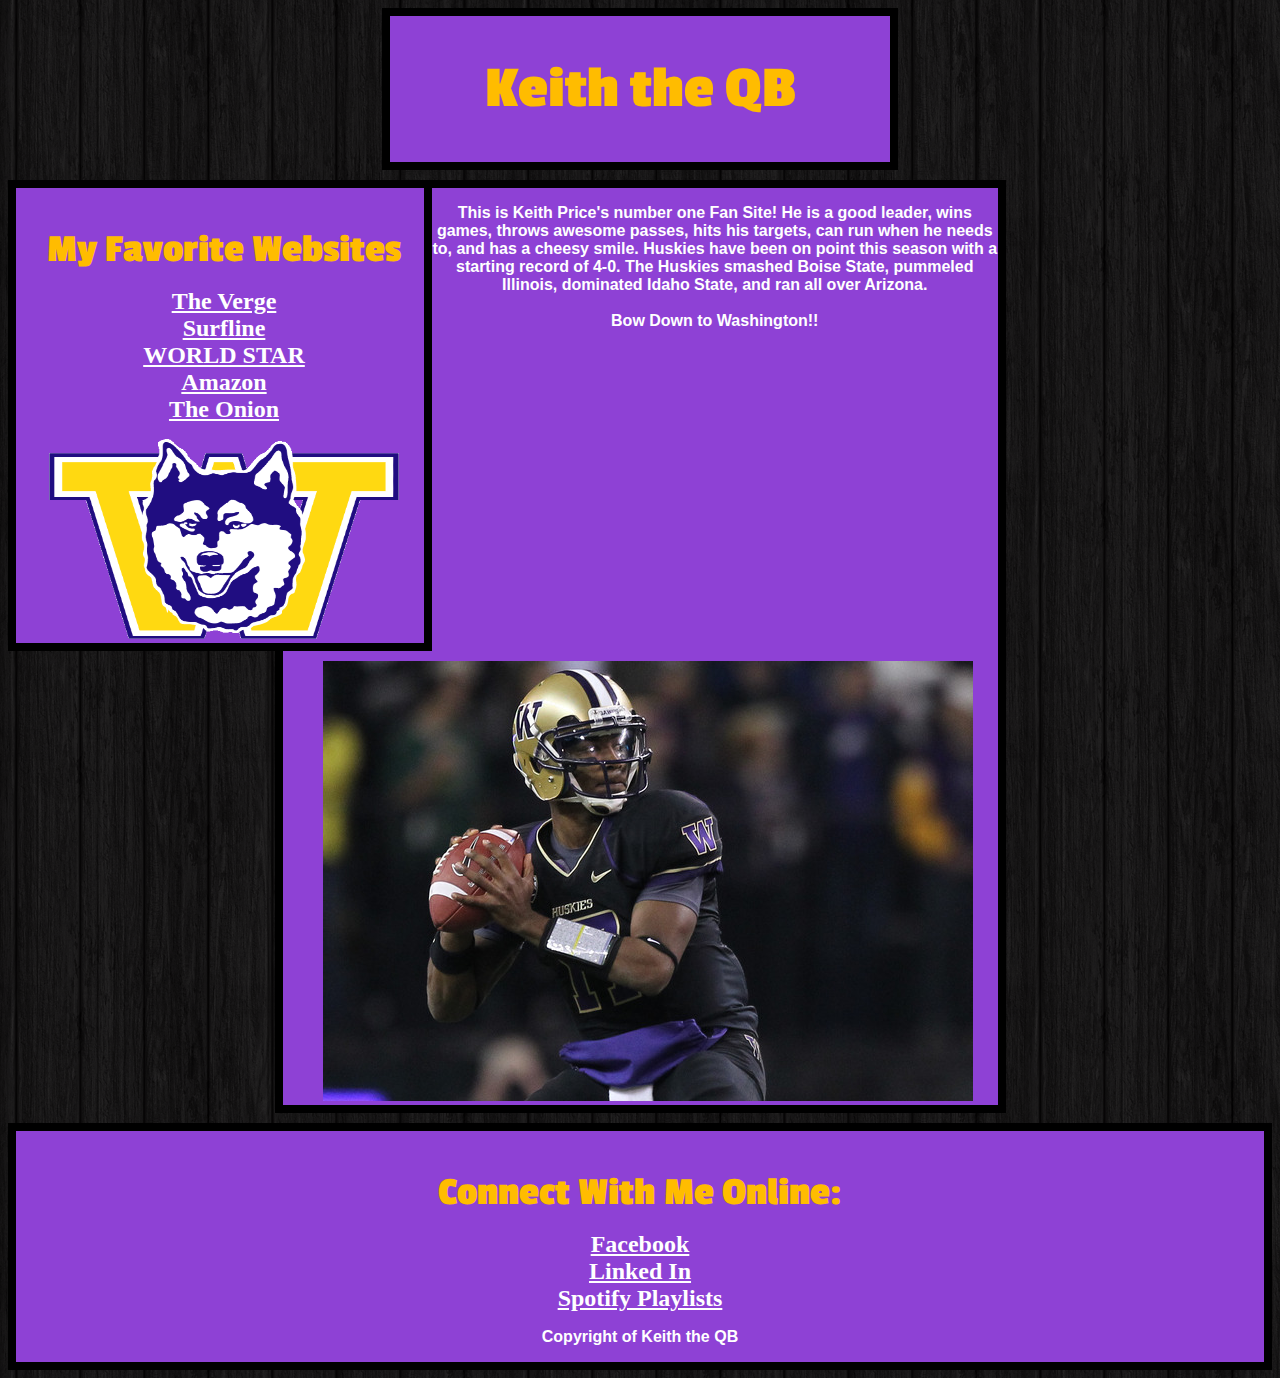
<file: introToCss.html>
<!DOCTYPE html>
	<head> 
		<title> Keith the QB  </title>
		<link rel="stylesheet" type="text/css" href="test.css" /> <!--link the CSS file-->
		<link href='http://fonts.googleapis.com/css?family=Passion+One' rel='stylesheet' type='text/css'>
	</head>

	<body>
		<div id = "Header">
			<h1> Keith the QB </h1>
		</div>
		
		<div id = "LeftNav">
			<h3> My Favorite Websites </h3>
			<ul>
				<li><a href="https://www.theverge.com">The Verge</a></li>
				<li><a href="https://www.surfline.com">Surfline</a></li>
				<li><a href="https://www.worldstarhiphop">WORLD STAR</a></li>
				<li><a href="https://www.amazon.com">Amazon</a></li>
				<li><a href="https://www.theonion.com">The Onion</a></li>
			</ul>
			<img src="icon.gif" width="350px" height="200px">
		</div>
		
		<div id = "Content">
			<p> This is Keith Price's number one Fan Site! He is a good leader, wins games, throws awesome passes, hits his targets, can run when he needs to, and has a cheesy smile. Huskies have been on point this season with a starting record of 4-0. The Huskies smashed Boise State, pummeled Illinois, dominated Idaho State, and ran all over Arizona. <br /><br /> <span id="bow">Bow Down to Washington!!</span></p>
			<img src="price.jpg">
		</div>
		
		<div id = "Footer">
			<h3>Connect With Me Online:</h3>
			<ul>
				<li><a href="https://www.Facebook.com">Facebook</a></li>
				<li><a href="https://www.Linkedin.com">Linked In</a></li>
				<li><a href="https://www.Spotify.com">Spotify Playlists</a></li>
			</ul>
			<p>Copyright of Keith the QB</p>
		</div>

	</body>

</html>
</file>
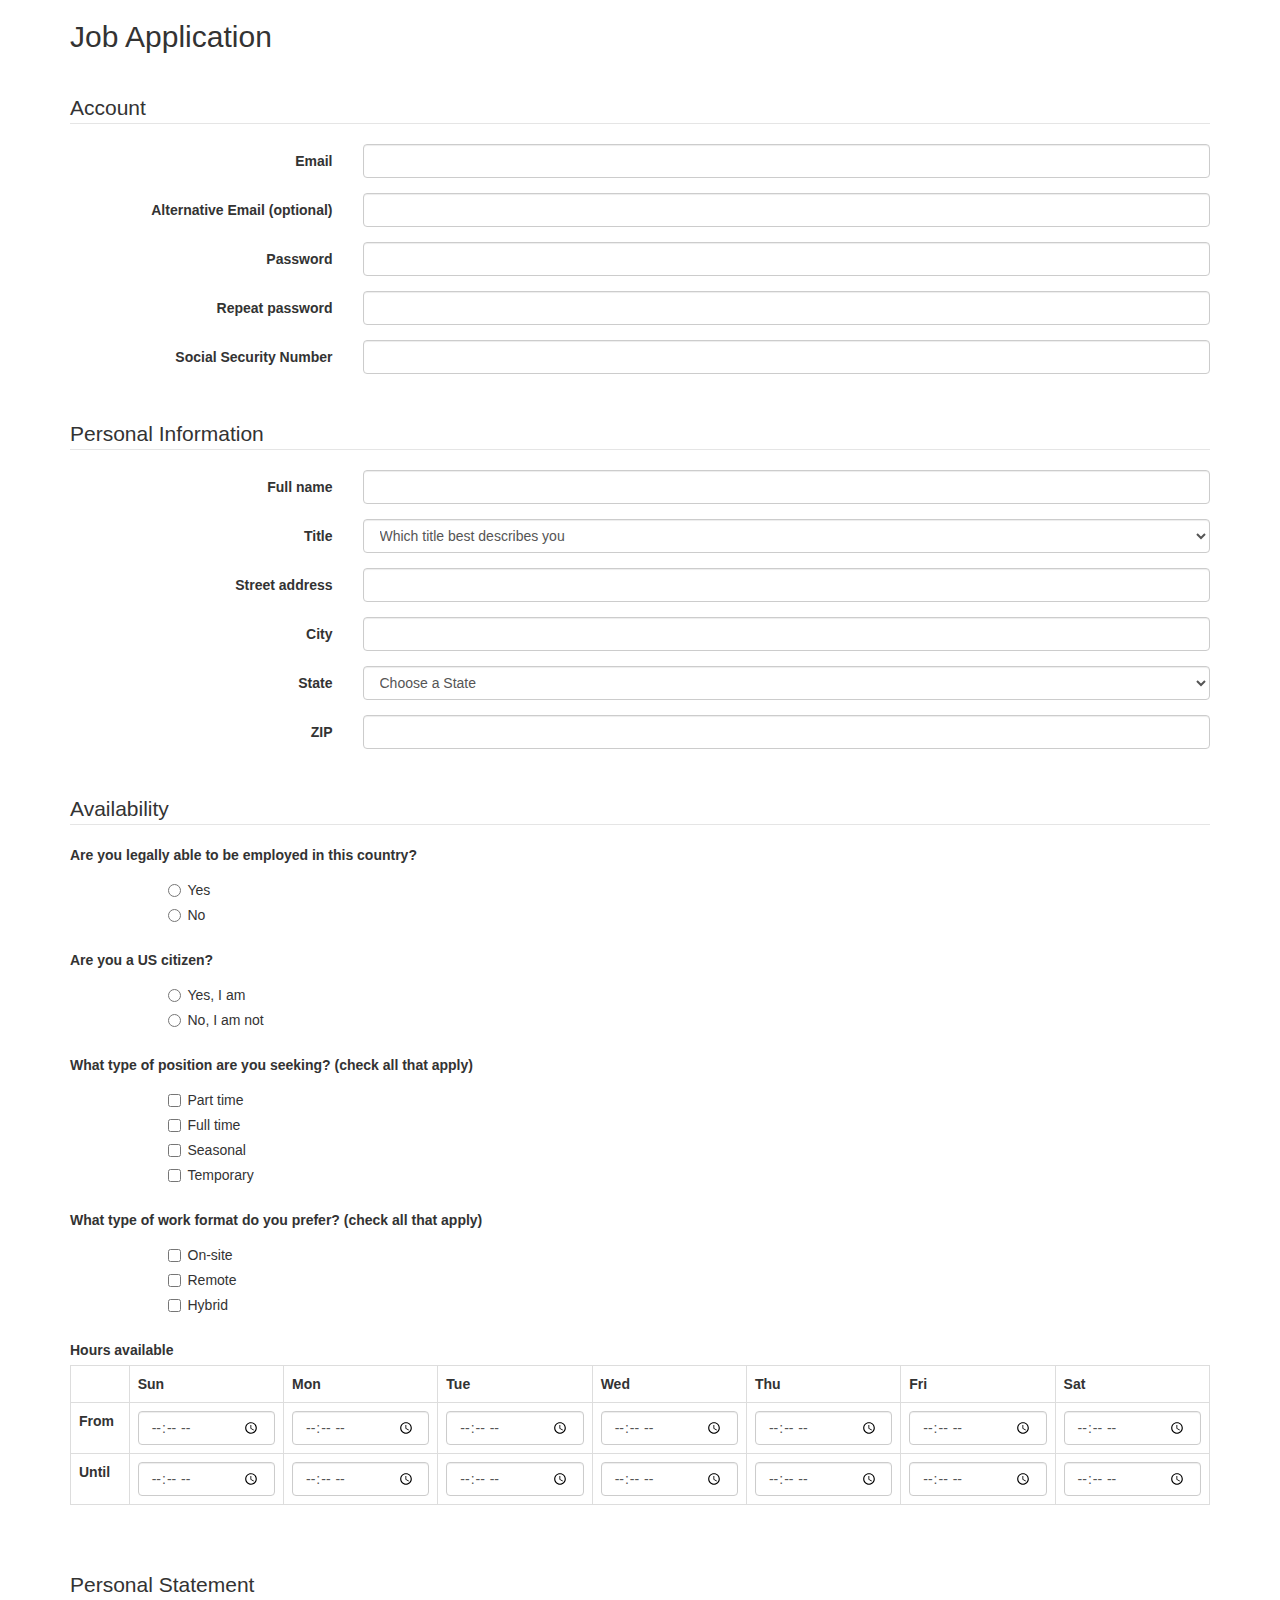
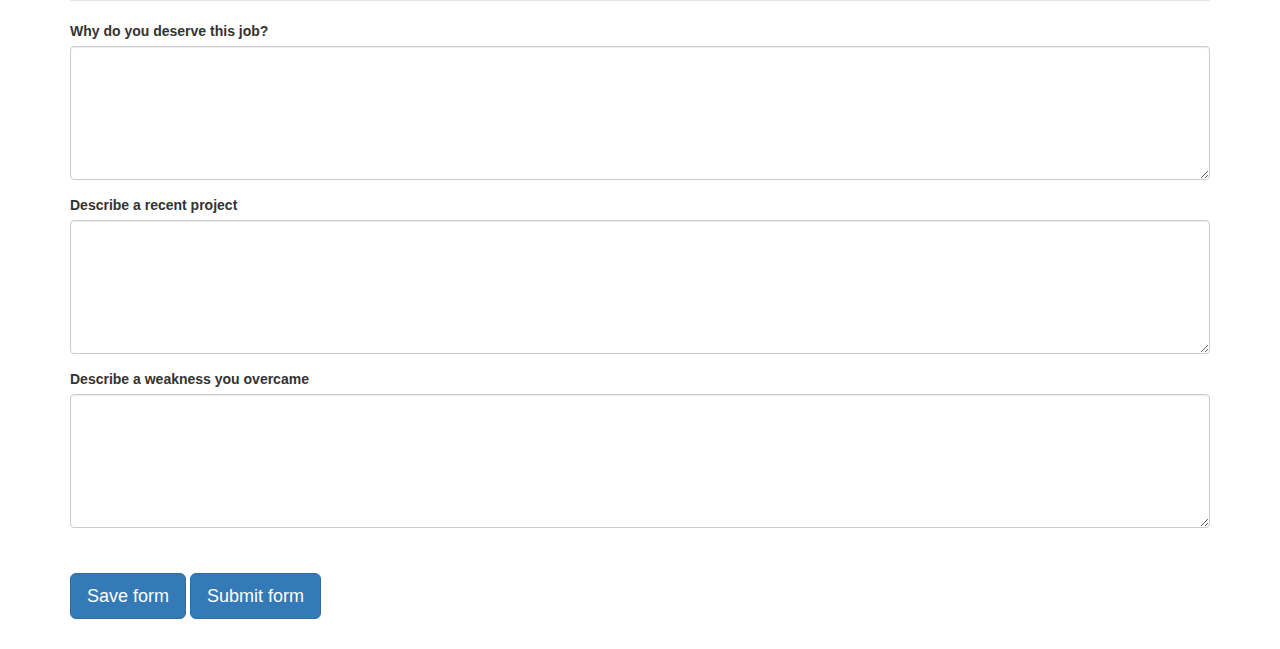
<file: jobApplicationForm.html>
<!DOCTYPE html>
<html>
<head>
	<meta charset="utf-8">
	<meta name="viewport" content="width=device-width, initial-scale=1.0">
	<title>Job Application</title>
	<link href="http://netdna.bootstrapcdn.com/bootstrap/3.0.0/css/bootstrap.min.css" rel="stylesheet">
</head>
<body>
<div class="container">

<h2>Job Application</h2>
<p>&nbsp;</p>

<form role="form" action="http://gclass.alexburner.com/formtest.php" method="post">

	<fieldset class="form-horizontal" >
		<legend>Account</legend>
		<div class="form-group">
			<label class="col-sm-3 control-label">Email</label>
			<div class="col-sm-9">
				<input class="form-control" type="text" name="email">
			</div>
		</div>
        <div class="form-group">
			<label class="col-sm-3 control-label">Alternative Email (optional)</label>
			<div class="col-sm-9">
				<input class="form-control" type="text" name="alternative email">
			</div>
		</div>
		<div class="form-group">
			<label class="col-sm-3 control-label">Password</label>
			<div class="col-sm-9">
				<input class="form-control" type="password" name="password">
			</div>
		</div>
		<div class="form-group">
			<label class="col-sm-3 control-label">Repeat password</label>
			<div class="col-sm-9">
				<input class="form-control" type="password" name="repeat_password">
			</div>
		</div>
        <div class="form-group">
			<label class="col-sm-3 control-label">Social Security Number</label>
			<div class="col-sm-9">
				<input class="form-control" type="password" name="ssn">
			</div>
		</div>
	</fieldset>

	<p>&nbsp;</p>

	<fieldset class="form-horizontal" >
		<legend>Personal Information</legend>
		<div class="form-group">
			<label class="col-sm-3 control-label">Full name</label>
			<div class="col-sm-9">
				<input class="form-control" type="text" name="name">
			</div>
		</div>
        <div class="form-group">
			<label class="col-sm-3 control-label">Title</label>
			<div class="col-sm-9">
				<select class="form-control" name="title">
					<option value="" selected="true">Which title best describes you</option>
					<option value="mr">Mr</option>
					<option value="mrs">Mrs</option>
                    <option value="ms">Ms</option>
                    <option value="miss">Miss</option>
                    <option value="mx">Mx</option>
                    <option value="notanswer">Prefer not to answer</option>
				</select>
			</div>
		</div>
		<div class="form-group">
			<label class="col-sm-3 control-label">Street address</label>
			<div class="col-sm-9">
				<input class="form-control" type="text" name="street">
			</div>
		</div>
		<div class="form-group">
			<label class="col-sm-3 control-label">City</label>
			<div class="col-sm-9">
				<input class="form-control" type="text" name="city">
			</div>
		</div>
		<div class="form-group">
			<label class="col-sm-3 control-label">State</label>
			<div class="col-sm-9">
				<select class="form-control" name="state">
					<option value="" selected="true">Choose a State</option>
					<option value="AL">Alabama</option>
					<option value="AK">Alaska</option>
					<option value="AZ">Arizona</option>
					<option value="AR">Arkansas</option>
					<option value="CA">California</option>
					<option value="CO">Colorado</option>
					<option value="CT">Connecticut</option>
					<option value="DE">Delaware</option>
					<option value="DC">District of Columbia</option>
					<option value="FL">Florida</option>
					<option value="GA">Georgia</option>
					<option value="HI">Hawaii</option>
					<option value="ID">Idaho</option>
					<option value="IL">Illinois</option>
					<option value="IN">Indiana</option>
					<option value="IA">Iowa</option>
					<option value="KS">Kansas</option>
					<option value="KY">Kentucky</option>
					<option value="LA">Louisiana</option>
					<option value="ME">Maine</option>
					<option value="MD">Maryland</option>
					<option value="MA">Massachusetts</option>
					<option value="MI">Michigan</option>
					<option value="MN">Minnesota</option>
					<option value="MS">Mississippi</option>
					<option value="MO">Missouri</option>
					<option value="MT">Montana</option>
					<option value="NE">Nebraska</option>
					<option value="NV">Nevada</option>
					<option value="NH">New Hampshire</option>
					<option value="NJ">New Jersey</option>
					<option value="NM">New Mexico</option>
					<option value="NY">New York</option>
					<option value="NC">North Carolina</option>
					<option value="ND">North Dakota</option>
					<option value="OH">Ohio</option>
					<option value="OK">Oklahoma</option>
					<option value="OR">Oregon</option>
					<option value="PA">Pennsylvania</option>
					<option value="RI">Rhode Island</option>
					<option value="SC">South Carolina</option>
					<option value="SD">South Dakota</option>
					<option value="TN">Tennessee</option>
					<option value="TX">Texas</option>
					<option value="UT">Utah</option>
					<option value="VT">Vermont</option>
					<option value="VA">Virginia</option>
					<option value="WA">Washington</option>
					<option value="WV">West Virginia</option>
					<option value="WI">Wisconsin</option>
					<option value="WY">Wyoming</option>
				</select>
			</div>
		</div>
		<div class="form-group">
			<label class="col-sm-3 control-label">ZIP</label>
			<div class="col-sm-9">
				<input class="form-control" type="text" name="zip">
			</div>
		</div>
	</fieldset>

	<p>&nbsp;</p>

	<fieldset>
		<legend>Availability</legend>
		<div class="form-group row">
			<label class="col-sm-12 control-label">Are you legally able to be employed in this country?</label>
			<div class="col-sm-offset-1 col-sm-11">
				<div class="radio">
					<label>
						<input type="radio" name="legal" value="yes">Yes
					</label>
				</div>
				<div class="radio">
					<label>
						<input type="radio" name="legal" value="no">No
					</label>
				</div>
			</div>
		</div>
        <div class="form-group row">
			<label class="col-sm-12 control-label">Are you a US citizen?</label>
			<div class="col-sm-offset-1 col-sm-11">
				<div class="radio">
					<label>
						<input type="radio" name="citizen" value="yes">Yes, I am
					</label>
				</div>
				<div class="radio">
					<label>
						<input type="radio" name="citizen" value="no">No, I am not
					</label>
				</div>
			</div>
		</div>
		<div class="form-group row">
			<label class="col-sm-12 control-label">What type of position are you seeking? (check all that apply)</label>
			<div class="col-sm-offset-1 col-sm-11">
				<div class="checkbox">
					<label>
						<input type="checkbox" name="position_pt" value="parttime">
						Part time
					</label>
				</div>
				<div class="checkbox">
					<label>
						<input type="checkbox" name="position_ft" value="fulltime">
						Full time
					</label>
				</div>
				<div class="checkbox">
					<label>
						<input type="checkbox" name="position_sl" value="seasonal">
						Seasonal
					</label>
				</div>
				<div class="checkbox">
					<label>
						<input type="checkbox" name="position_tp" value="temporary">
						Temporary
					</label>
				</div>
			</div>
		</div>
        <div class="form-group row">
			<label class="col-sm-12 control-label">What type of work format do you prefer? (check all that apply)</label>
			<div class="col-sm-offset-1 col-sm-11">
				<div class="checkbox">
					<label>
						<input type="checkbox" name="format_os" value="onsite">
						On-site
					</label>
				</div>
				<div class="checkbox">
					<label>
						<input type="checkbox" name="format_re" value="remote">
						Remote
					</label>
				</div>
				<div class="checkbox">
					<label>
						<input type="checkbox" name="format_hy" value="hybrid">
						Hybrid
					</label>
				</div>
			</div>
		</div>
		<div class="form-group row">
			<label class="col-sm-12 control-label">Hours available</label>
			<div class="col-sm-12">
				<table class="table table-bordered">
					<tr>
						<td></td>
						<th>Sun</th>
						<th>Mon</th>
						<th>Tue</th>
						<th>Wed</th>
						<th>Thu</th>
						<th>Fri</th>
						<th>Sat</th>
					</tr>
					<tr>
						<th>From</th>
						<td><input class="form-control" type="time" name="su_from"></td>
						<td><input class="form-control" type="time" name="mo_from"></td>
						<td><input class="form-control" type="time" name="tu_from"></td>
						<td><input class="form-control" type="time" name="we_from"></td>
						<td><input class="form-control" type="time" name="th_from"></td>
						<td><input class="form-control" type="time" name="fr_from"></td>
						<td><input class="form-control" type="time" name="sa_from"></td>
					</tr>
					<tr>
						<th>Until</th>
						<td><input class="form-control" type="time" name="su_until"></td>
						<td><input class="form-control" type="time" name="mo_until"></td>
						<td><input class="form-control" type="time" name="tu_until"></td>
						<td><input class="form-control" type="time" name="we_until"></td>
						<td><input class="form-control" type="time" name="th_until"></td>
						<td><input class="form-control" type="time" name="fr_until"></td>
						<td><input class="form-control" type="time" name="sa_until"></td>
					</tr>
				</table>
			</div>
		</div>
	</fieldset>

	<p>&nbsp;</p>

	<fieldset>
		<legend>Personal Statement</legend>
		<div class="form-group">
			<label class="control-label">Why do you deserve this job?</label>
			<textarea class="form-control" name="deserve" rows="6"></textarea>
		</div>
		<div class="form-group">
			<label class="control-label">Describe a recent project</label>
			<textarea class="form-control" name="project" rows="6"></textarea>
		</div>
        <div class="form-group">
			<label class="control-label">Describe a weakness you overcame</label>
			<textarea class="form-control" name="weakness" rows="6"></textarea>
		</div>
	</fieldset>

	<p>&nbsp;</p>

    <input class="btn btn-primary btn-lg" type="submit" value="Save form">
	<input class="btn btn-primary btn-lg" type="submit" value="Submit form">

	<p>&nbsp;</p>

</form>
</div><!-- close .container -->
</body>
</html>
</file>
<file: test.css>
body{
    background-image: url('dark_wood.png');
}

p{
    font-family:Arial, Helvetica, sans-serif;
    color: white;
    font-weight: bold;
}

h3{
    font-size: 40px;
    font-family: "Passion One";
    color: #FFBC00;
    margin-bottom: 0px;
}

li{

}

#Header{
    width: 500px;
    margin-left: auto;
    margin-right: auto;
    margin-bottom: 10px;
    border: solid 8px black;
    text-align: center;
}

#Header h1{
    font-size: 60px;
    font-family: "Passion One";
    color: #FFBC00;
    font-weight: bold;
}

#LeftNav{
    width: 400px;
    margin-left: auto;
    margin-right: auto;
    margin-bottom: 10px;
    border: solid 8px black;
    float: left;
    text-align: center;
    padding-left: 8px;
}

#LeftNav img{
    
}

#LeftNav ul{
   
}

#LeftNav h3{
    
}

#Content{
    width: 700px;
    margin-left: auto;
    margin-right: auto;
    margin-bottom: 10px;
    border: solid 8px black;
    text-align: center;
    padding-left: 15px;
}

#Footer{
    border: solid 8px black;
    text-align: center;
}

ul{
    list-style-type: none;
    padding-left: 0px;
}

div{
    background-color: #8E41D5;
}

a{
    color: white;
    font-weight: bold;
    font-size: 24px;
}
</file>
